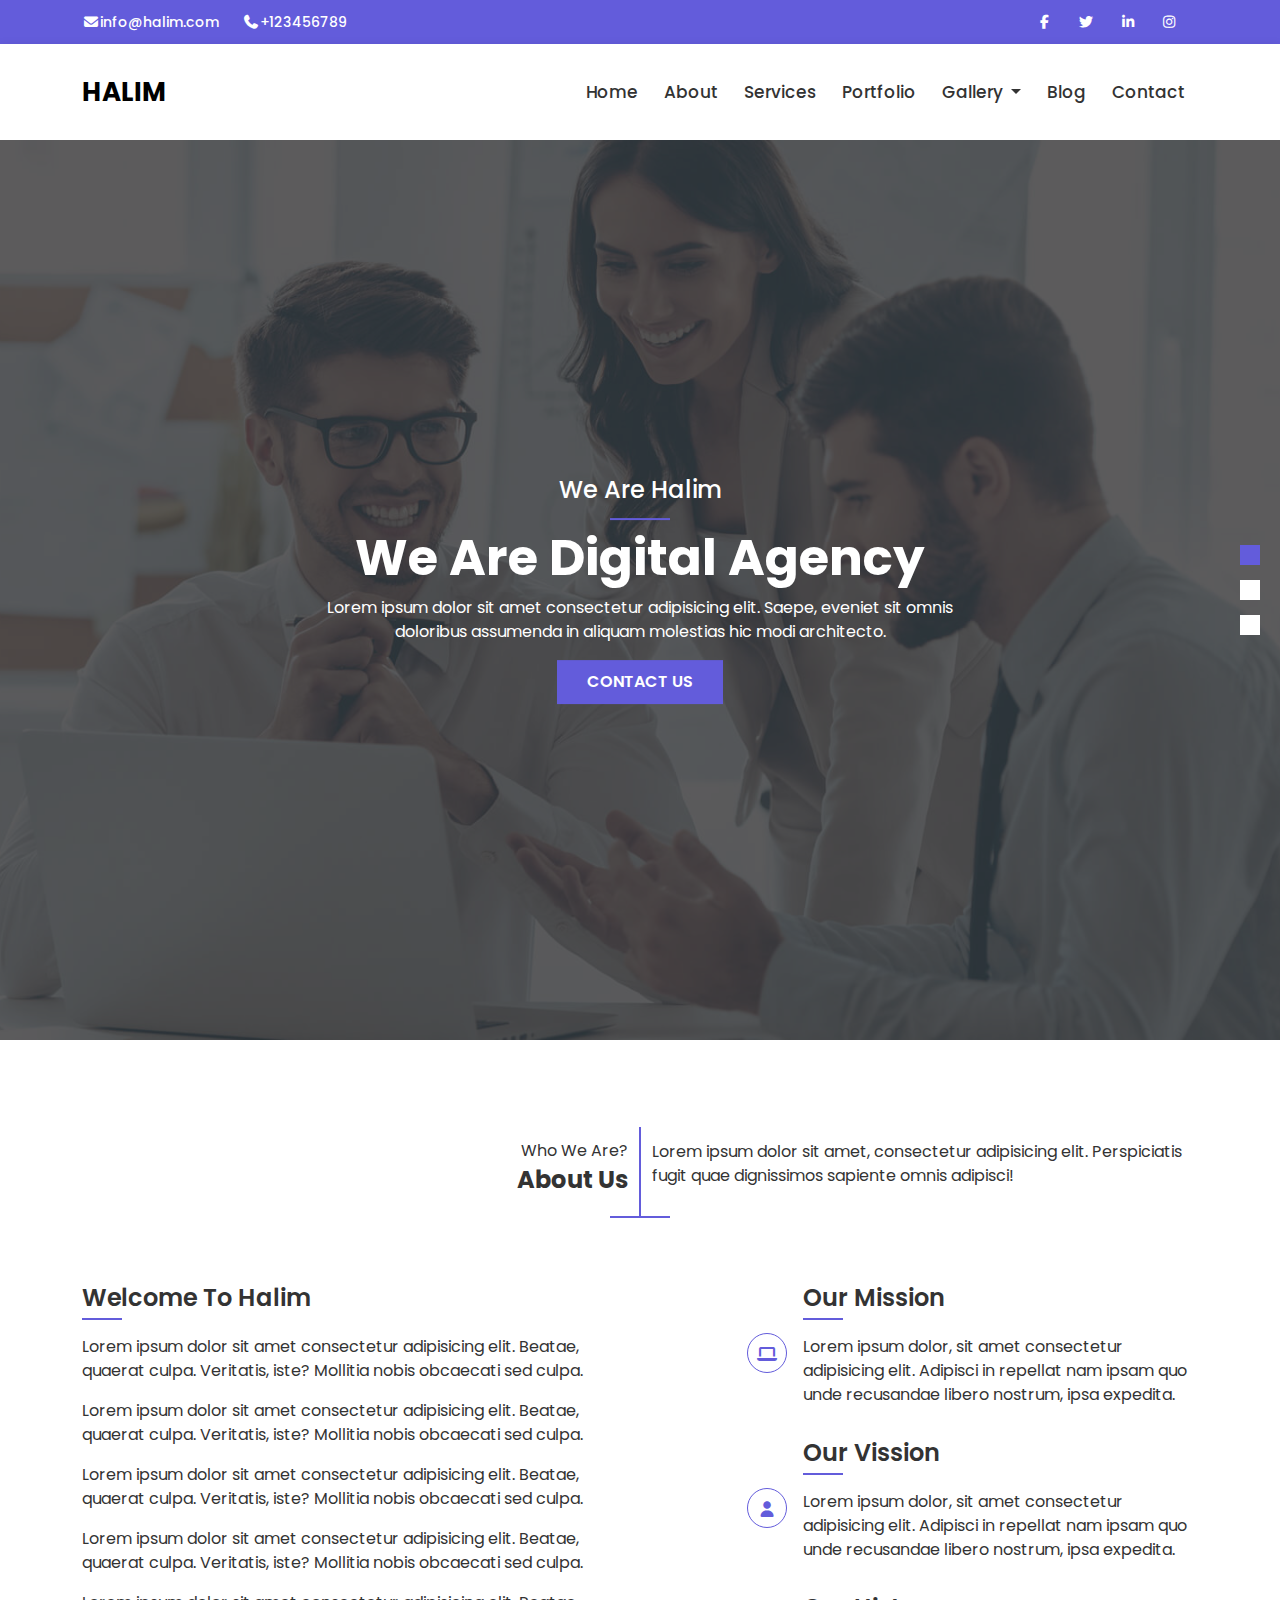
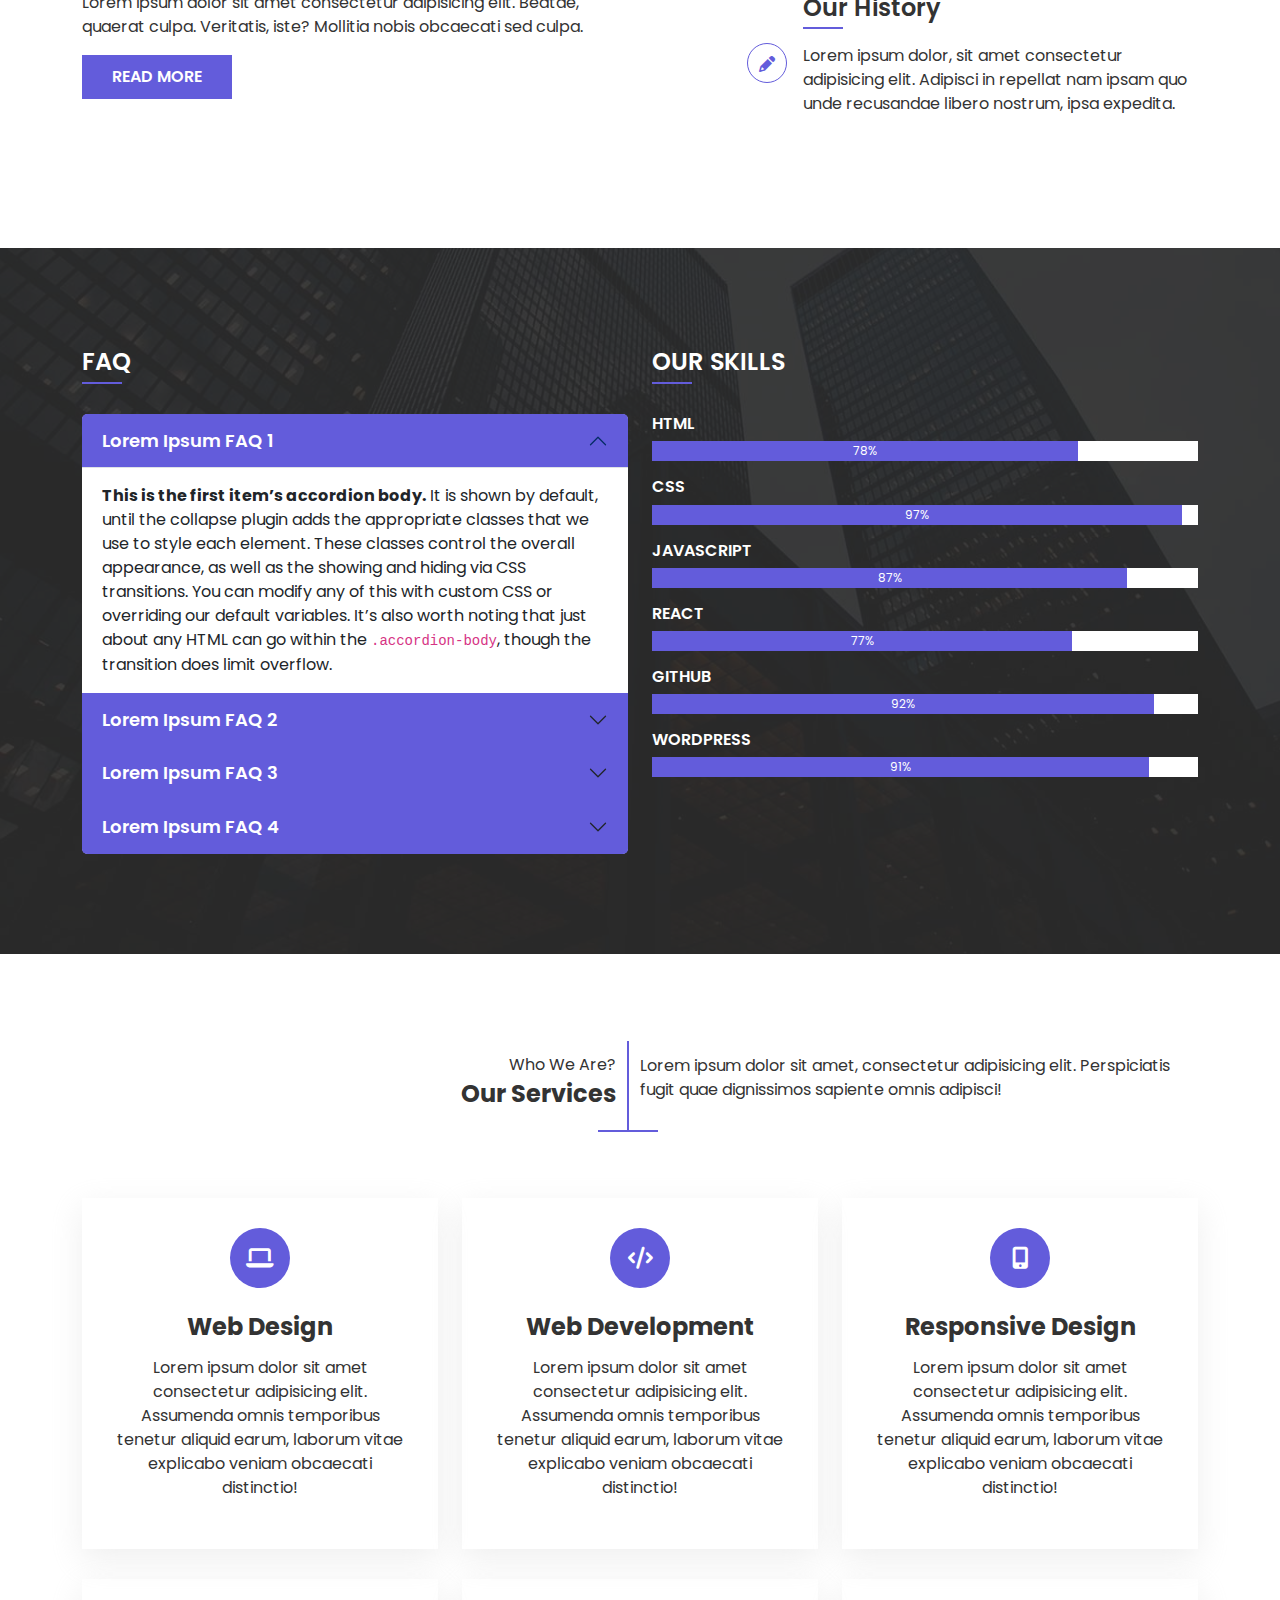
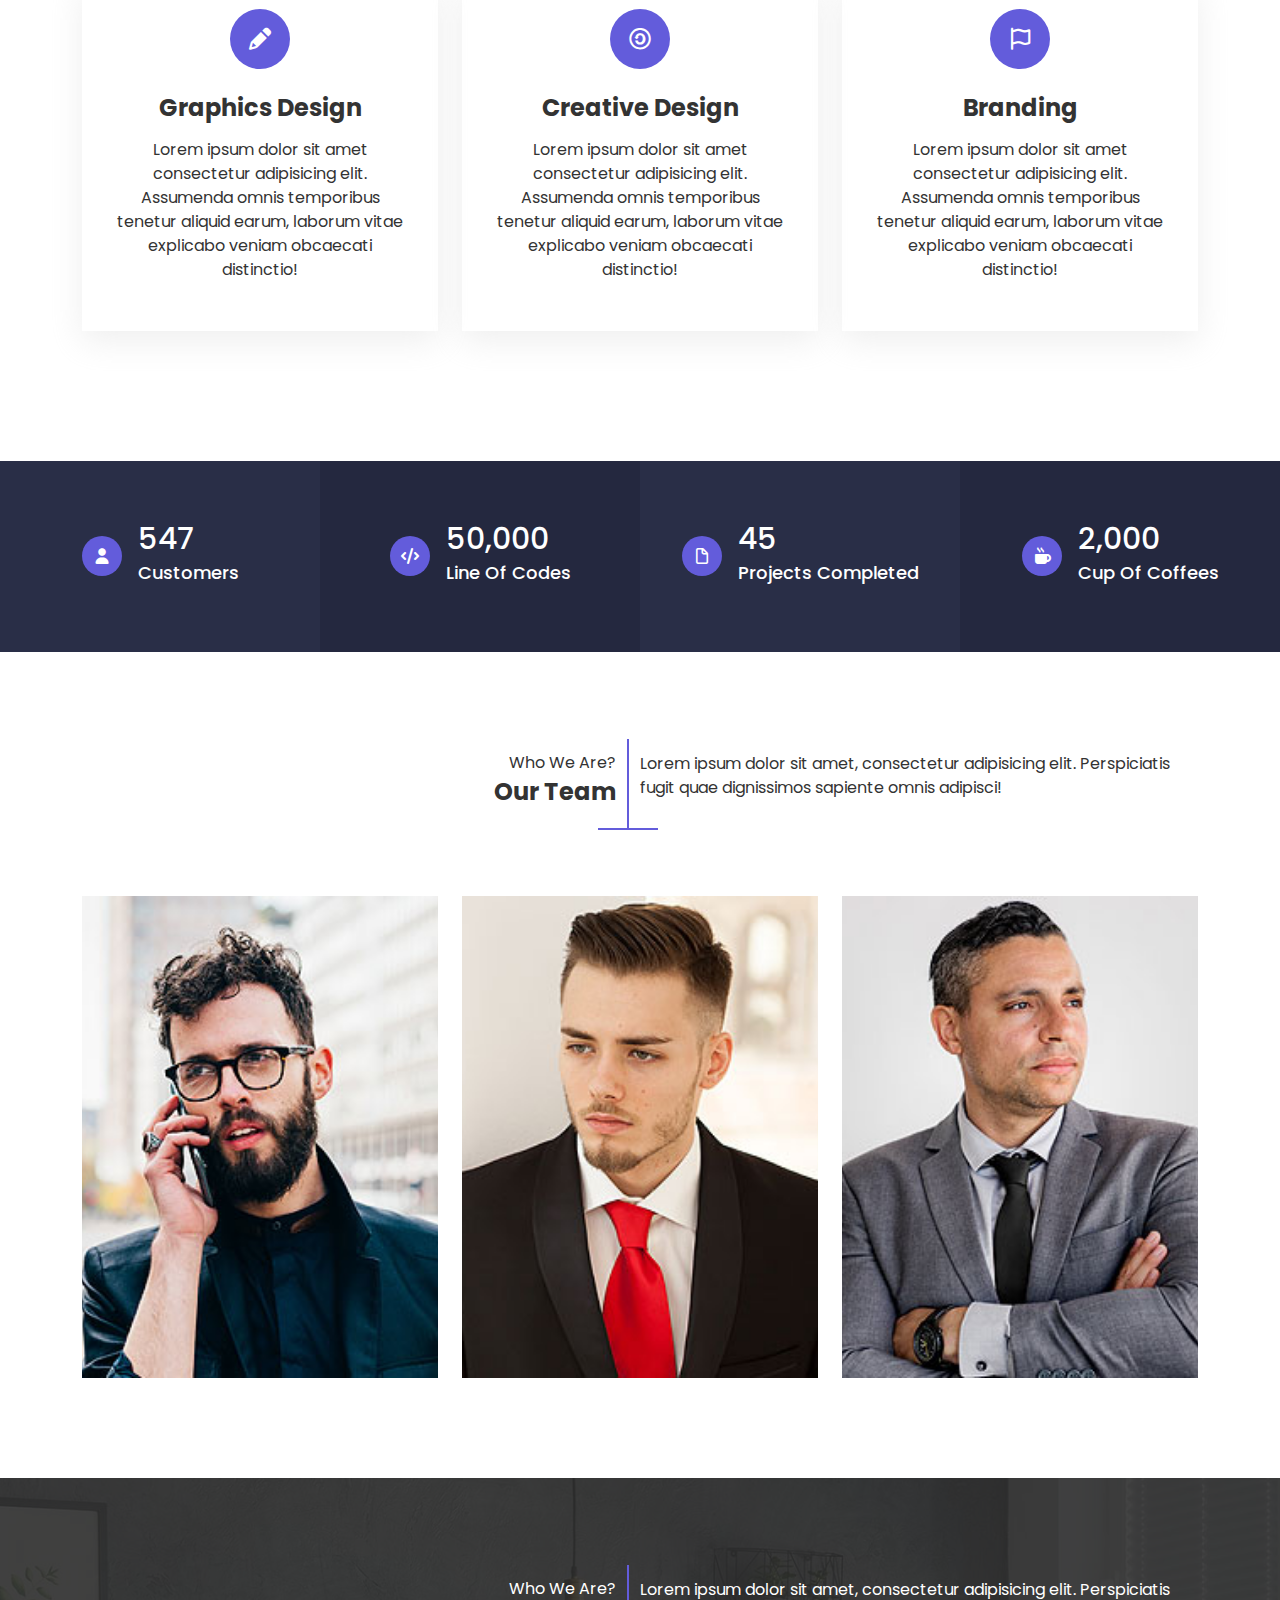
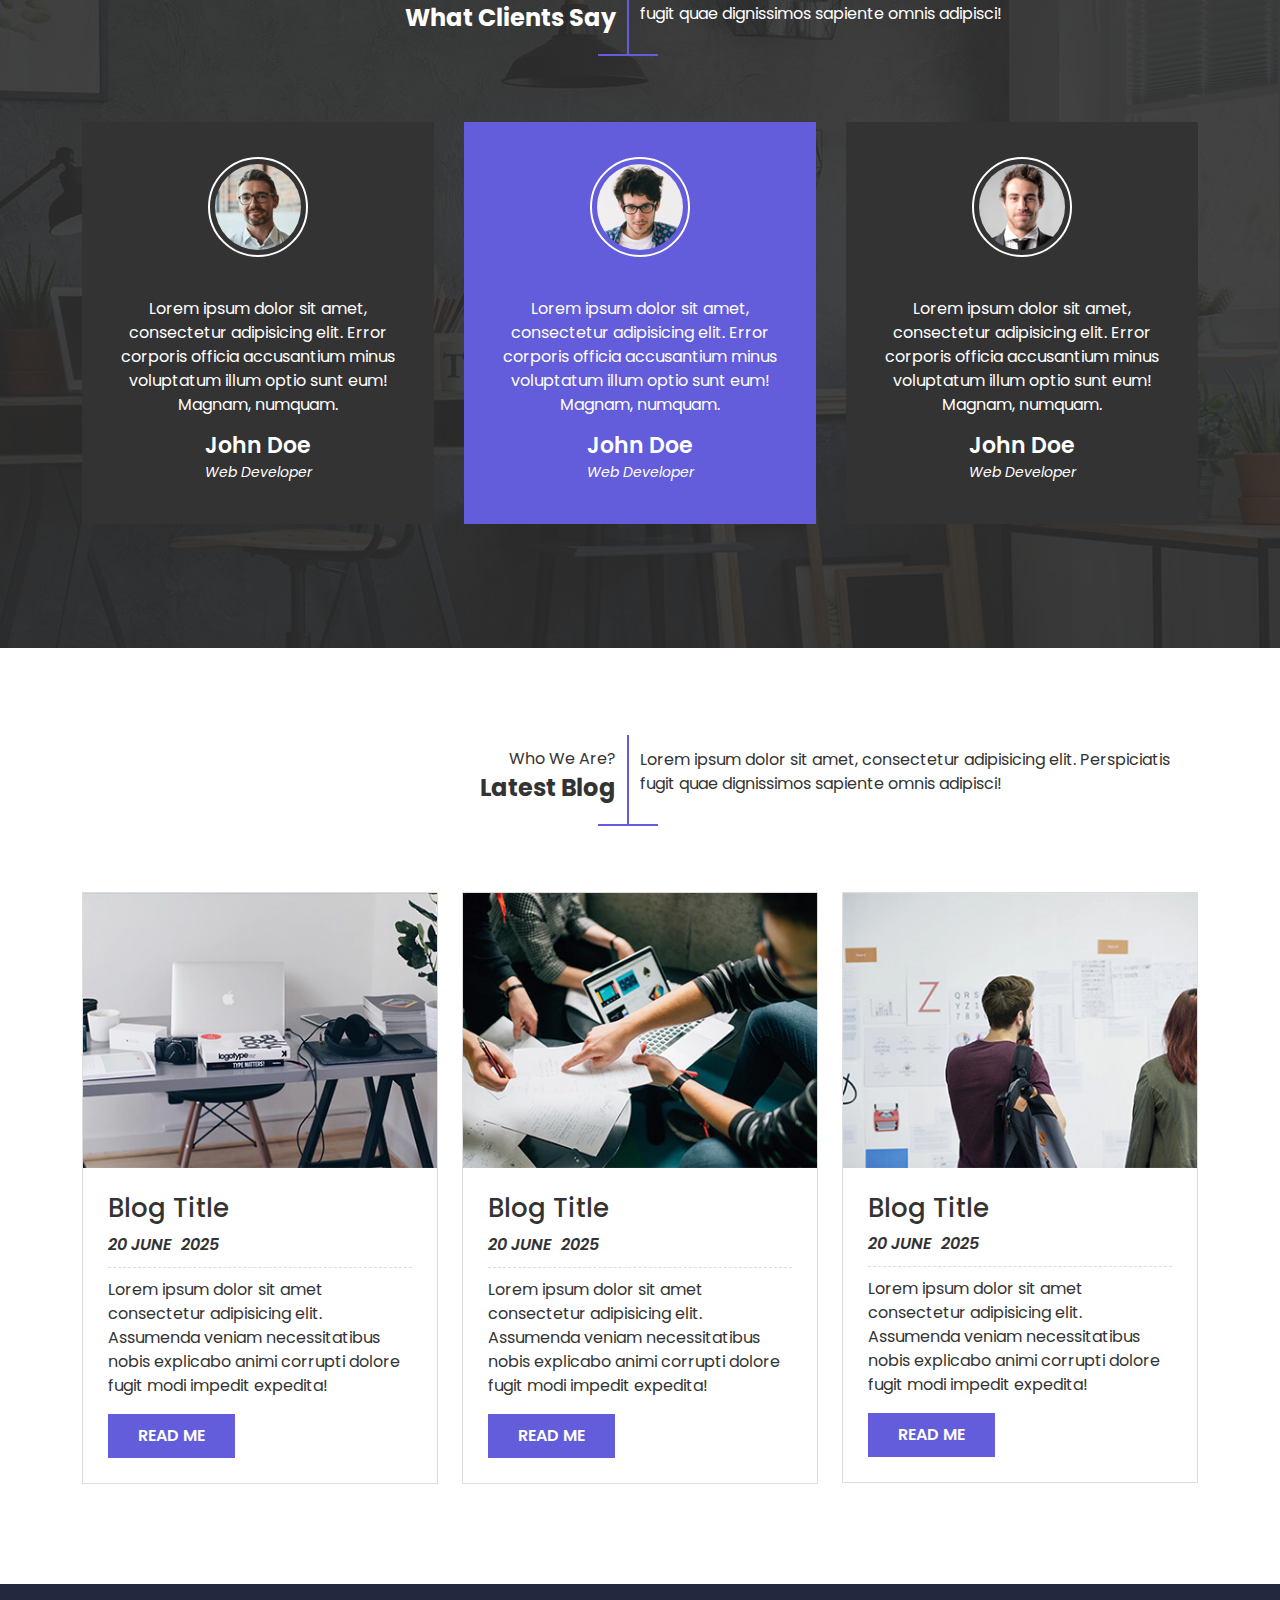
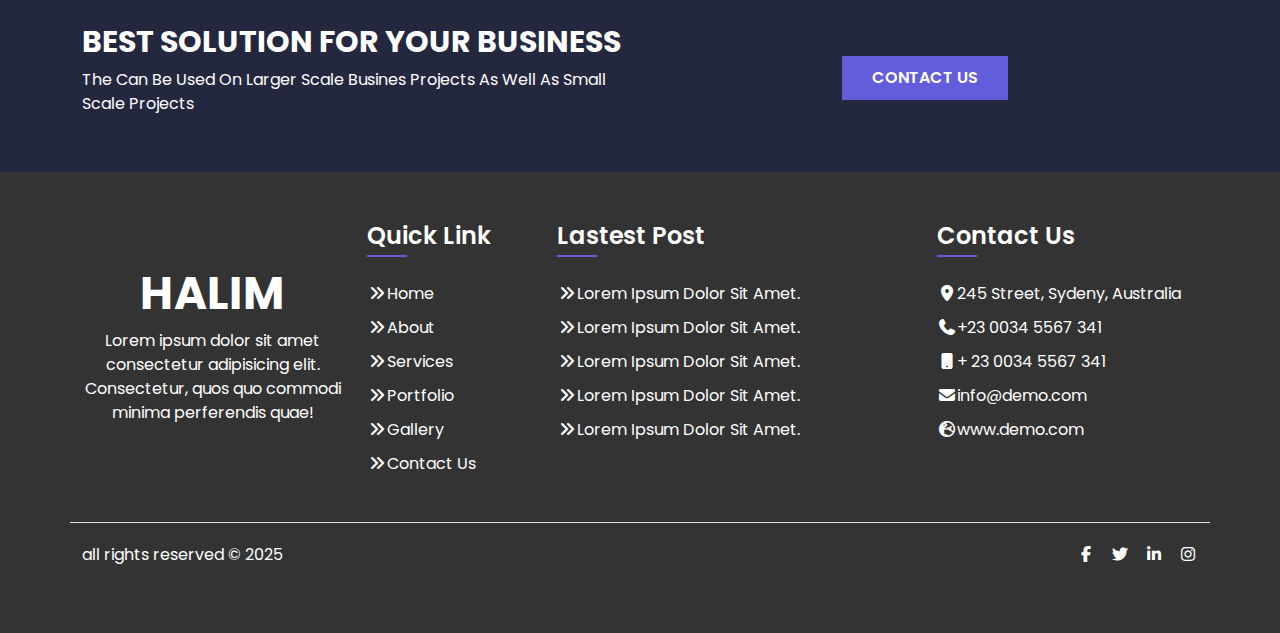
<file: index.html>
<!DOCTYPE html>
<html lang="en">
  <head>
    <meta charset="UTF-8" />
    <meta name="viewport" content="width=device-width, initial-scale=1.0" />
    <title>Halim</title>
    <!-- Font Awesome CSS -->
    <link rel="stylesheet" href="./assets/css/font-awesome.min.css" />
    <!-- Bootstrap CSS -->
    <link rel="stylesheet" href="./assets/css/bootstrap.min.css" />
    <!-- Owl  Carousel CSS -->
    <link rel="stylesheet" href="./assets/css/owl-carousel.min.css" />
    <!-- Style CSS -->
    <link rel="stylesheet" href="./assets/css/style.css" />
  </head>

  <body>
    <!-- Top Bar Starts here -->
    <section class="top-bar-area">
      <div class="container">
        <div class="row">
          <div class="col-xl-6">
            <!-- <div class="col-xxl-6"> -->
            <a
              href="mailto:info@halim.com"
              target="_blank"
              rel="noopener noreferrer"
              ><i class="fa-solid fa-envelope"></i>info@halim.com</a
            >
            <a href="tel:+123456789" target="_blank" rel="noopener noreferrer"
              ><i class="fa-solid fa-phone"></i>+123456789</a
            >
          </div>
          <!-- <div class="col-xxl-6"> -->
          <div class="col-xl-6 d-flex justify-content-end">
            <div class="top-bar-social">
              <a href="#">
                <i class="fa-brands fa-facebook-f"></i>
              </a>
              <a href="#">
                <i class="fa-brands fa-twitter"></i>
              </a>
              <a href="#">
                <i class="fa-brands fa-linkedin-in"></i>
              </a>
              <a href="#">
                <i class="fa-brands fa-instagram"></i>
              </a>
            </div>
          </div>
        </div>
      </div>
    </section>
    <!-- Top Bar Ends here -->
    <!-- Header Area Starts Here -->
    <header class="header">
      <div class="container">
        <div class="row">
          <div class="col-xl-12">
            <nav class="navbar navbar-expand-lg">
              <a class="navbar-brand logo" href="index.html">halim</a>
              <button
                class="navbar-toggler"
                type="button"
                data-bs-toggle="collapse"
                data-bs-target="#navbarNavDropdown"
                aria-controls="navbarNavDropdown"
                aria-expanded="false"
                aria-label="Toggle navigation"
              >
                <span class="navbar-toggler-icon"></span>
              </button>
              <div
                class="collapse navbar-collapse d-flex justify-content-end"
                id="navbarNavDropdown"
              >
                <ul class="navbar-nav halim-menu">
                  <li class="nav-item">
                    <a class="nav-link" href="index.html">Home</a>
                  </li>
                  <li class="nav-item">
                    <a class="nav-link" href="./about.html">About</a>
                  </li>
                  <li class="nav-item">
                    <a class="nav-link" href="./services.html">Services</a>
                  </li>
                  <li class="nav-item">
                    <a class="nav-link" href="./portfolio.html">Portfolio</a>
                  </li>
                  <li class="nav-item dropdown">
                    <a
                      class="nav-link dropdown-toggle"
                      href="#"
                      role="button"
                      data-bs-toggle="dropdown"
                      aria-expanded="false"
                    >
                      Gallery
                    </a>
                    <ul class="dropdown-menu">
                      <li><a class="dropdown-item" href="#">Gallery 1</a></li>
                      <li><a class="dropdown-item" href="#">Gallery 2</a></li>
                      <li><a class="dropdown-item" href="#">Gallery 3</a></li>
                      <li><a class="dropdown-item" href="#">Gallery 4</a></li>
                    </ul>
                  </li>
                  <li class="nav-item">
                    <a class="nav-link" href="./blog.html">Blog</a>
                  </li>
                  <li class="nav-item">
                    <a class="nav-link" href="#">Contact</a>
                  </li>
                </ul>
              </div>
            </nav>
          </div>
        </div>
      </div>
    </header>
    <!-- Header Area Ends Here -->
    <!-- Sider Area Start Here -->
    <section class="sider-area owl-carousel">
      <div
        class="single-slide"
        style="background-image: url(assets/img/slider/slide-1.jpg)"
      >
        <div class="container">
          <div class="row">
            <div class="col-xl-12 text-center">
              <div
                class="position-absolute top-50 start-50 translate-middle slide-content"
              >
                <h4>we are halim</h4>
                <h1>we are digital agency</h1>
                <p>
                  Lorem ipsum dolor sit amet consectetur adipisicing elit.
                  Saepe, eveniet sit omnis doloribus assumenda in aliquam
                  molestias hic modi architecto.
                </p>
                <a href="" class="box-btn">Contact us</a>
              </div>
            </div>
          </div>
        </div>
      </div>
      <div
        class="single-slide"
        style="background-image: url(assets/img/slider/slide-2.jpg)"
      >
        <div class="container">
          <div class="row">
            <div class="col-xl-12 text-center">
              <div
                class="position-absolute top-50 start-50 translate-middle slide-content"
              >
                <h4>we are halim</h4>
                <h1>we are digital agency</h1>
                <p>
                  Lorem ipsum dolor sit amet consectetur adipisicing elit.
                  Saepe, eveniet sit omnis doloribus assumenda in aliquam
                  molestias hic modi architecto.
                </p>
                <a href="" class="box-btn">Contact us</a>
              </div>
            </div>
          </div>
        </div>
      </div>
      <div
        class="single-slide"
        style="background-image: url(assets/img/slider/slide-3.jpg)"
      >
        <div class="container">
          <div class="row">
            <div class="col-xl-12 text-center">
              <div
                class="position-absolute top-50 start-50 translate-middle slide-content"
              >
                <h4>we are halim</h4>
                <h1>we are digital agency</h1>
                <p>
                  Lorem ipsum dolor sit amet consectetur adipisicing elit.
                  Saepe, eveniet sit omnis doloribus assumenda in aliquam
                  molestias hic modi architecto.
                </p>
                <a href="" class="box-btn">Contact us</a>
              </div>
            </div>
          </div>
        </div>
      </div>
    </section>
    <!-- Sider Area Ends Here -->
    <!-- About Area Start Here -->
    <section class="about-area pt-100 pb-100">
      <div class="container">
        <div class="row align-items-center section-title">
          <div class="col-xl-6 text-end">
            <h4><span>who we are?</span>about us</h4>
          </div>
          <div class="col-xl-6">
            <p>
              Lorem ipsum dolor sit amet, consectetur adipisicing elit.
              Perspiciatis fugit quae dignissimos sapiente omnis adipisci!
            </p>
          </div>
        </div>
        <div class="row">
          <div class="col-xl-6">
            <div class="about-content">
              <h4 class="page-title">welcome to halim</h4>
              <p>
                Lorem ipsum dolor sit amet consectetur adipisicing elit. Beatae,
                quaerat culpa. Veritatis, iste? Mollitia nobis obcaecati sed
                culpa.
              </p>
              <p>
                Lorem ipsum dolor sit amet consectetur adipisicing elit. Beatae,
                quaerat culpa. Veritatis, iste? Mollitia nobis obcaecati sed
                culpa.
              </p>
              <p>
                Lorem ipsum dolor sit amet consectetur adipisicing elit. Beatae,
                quaerat culpa. Veritatis, iste? Mollitia nobis obcaecati sed
                culpa.
              </p>
              <p>
                Lorem ipsum dolor sit amet consectetur adipisicing elit. Beatae,
                quaerat culpa. Veritatis, iste? Mollitia nobis obcaecati sed
                culpa.
              </p>
              <p>
                Lorem ipsum dolor sit amet consectetur adipisicing elit. Beatae,
                quaerat culpa. Veritatis, iste? Mollitia nobis obcaecati sed
                culpa.
              </p>
              <a href="" class="box-btn">read more</a>
            </div>
          </div>
          <div class="col-xl-5 ms-auto">
            <div class="single-about d-flex align-items-center mb-3">
              <div class="about-icon me-3">
                <i class="fa-solid fa-laptop"></i>
              </div>
              <div class="single-about-content">
                <h4 class="page-title">our mission</h4>
                <p>
                  Lorem ipsum dolor, sit amet consectetur adipisicing elit.
                  Adipisci in repellat nam ipsam quo unde recusandae libero
                  nostrum, ipsa expedita.
                </p>
              </div>
            </div>
            <div class="single-about d-flex align-items-center mb-3">
              <div class="about-icon me-3">
                <i class="fa-solid fa-user"></i>
              </div>
              <div class="single-about-content">
                <h4 class="page-title">our Vission</h4>
                <p>
                  Lorem ipsum dolor, sit amet consectetur adipisicing elit.
                  Adipisci in repellat nam ipsam quo unde recusandae libero
                  nostrum, ipsa expedita.
                </p>
              </div>
            </div>
            <div class="single-about d-flex align-items-center mb-3">
              <div class="about-icon me-3">
                <i class="fa-solid fa-pencil"></i>
              </div>
              <div class="single-about-content">
                <h4 class="page-title">our History</h4>
                <p>
                  Lorem ipsum dolor, sit amet consectetur adipisicing elit.
                  Adipisci in repellat nam ipsam quo unde recusandae libero
                  nostrum, ipsa expedita.
                </p>
              </div>
            </div>
          </div>
        </div>
      </div>
    </section>
    <!-- About Area Ends Here -->
    <!-- Features Area start Here -->
    <section
      class="features-area pt-100 pb-100"
      style="background-image: url('./assets/img/features/bg-skill.jpg')"
    >
      <div class="container">
        <div class="row">
          <div class="col-xl-6">
            <h4 class="page-title">faq</h4>
            <div class="accordion" id="accordionExample">
              <div class="accordion-item">
                <h2 class="accordion-header">
                  <button
                    class="accordion-button"
                    type="button"
                    data-bs-toggle="collapse"
                    data-bs-target="#collapseOne"
                    aria-expanded="true"
                    aria-controls="collapseOne"
                  >
                    Lorem Ipsum FAQ 1
                  </button>
                </h2>
                <div
                  id="collapseOne"
                  class="accordion-collapse collapse show"
                  data-bs-parent="#accordionExample"
                >
                  <div class="accordion-body">
                    <strong>This is the first item’s accordion body.</strong> It
                    is shown by default, until the collapse plugin adds the
                    appropriate classes that we use to style each element. These
                    classes control the overall appearance, as well as the
                    showing and hiding via CSS transitions. You can modify any
                    of this with custom CSS or overriding our default variables.
                    It’s also worth noting that just about any HTML can go
                    within the <code>.accordion-body</code>, though the
                    transition does limit overflow.
                  </div>
                </div>
              </div>
              <div class="accordion-item">
                <h2 class="accordion-header">
                  <button
                    class="accordion-button collapsed"
                    type="button"
                    data-bs-toggle="collapse"
                    data-bs-target="#collapseTwo"
                    aria-expanded="false"
                    aria-controls="collapseTwo"
                  >
                    Lorem Ipsum FAQ 2
                  </button>
                </h2>
                <div
                  id="collapseTwo"
                  class="accordion-collapse collapse"
                  data-bs-parent="#accordionExample"
                >
                  <div class="accordion-body">
                    <strong>This is the second item’s accordion body.</strong>
                    It is hidden by default, until the collapse plugin adds the
                    appropriate classes that we use to style each element. These
                    classes control the overall appearance, as well as the
                    showing and hiding via CSS transitions. You can modify any
                    of this with custom CSS or overriding our default variables.
                    It’s also worth noting that just about any HTML can go
                    within the <code>.accordion-body</code>, though the
                    transition does limit overflow.
                  </div>
                </div>
              </div>
              <div class="accordion-item">
                <h2 class="accordion-header">
                  <button
                    class="accordion-button collapsed"
                    type="button"
                    data-bs-toggle="collapse"
                    data-bs-target="#collapseThree"
                    aria-expanded="false"
                    aria-controls="collapseThree"
                  >
                    Lorem Ipsum FAQ 3
                  </button>
                </h2>
                <div
                  id="collapseThree"
                  class="accordion-collapse collapse"
                  data-bs-parent="#accordionExample"
                >
                  <div class="accordion-body">
                    <strong>This is the third item’s accordion body.</strong> It
                    is hidden by default, until the collapse plugin adds the
                    appropriate classes that we use to style each element. These
                    classes control the overall appearance, as well as the
                    showing and hiding via CSS transitions. You can modify any
                    of this with custom CSS or overriding our default variables.
                    It’s also worth noting that just about any HTML can go
                    within the <code>.accordion-body</code>, though the
                    transition does limit overflow.
                  </div>
                </div>
              </div>
              <div class="accordion-item">
                <h2 class="accordion-header">
                  <button
                    class="accordion-button collapsed"
                    type="button"
                    data-bs-toggle="collapse"
                    data-bs-target="#collapseFour"
                    aria-expanded="false"
                    aria-controls="collapseFour"
                  >
                    Lorem Ipsum FAQ 4
                  </button>
                </h2>
                <div
                  id="collapseFour"
                  class="accordion-collapse collapse"
                  data-bs-parent="#accordionExample"
                >
                  <div class="accordion-body">
                    <strong>This is the third item’s accordion body.</strong> It
                    is hidden by default, until the collapse plugin adds the
                    appropriate classes that we use to style each element. These
                    classes control the overall appearance, as well as the
                    showing and hiding via CSS transitions. You can modify any
                    of this with custom CSS or overriding our default variables.
                    It’s also worth noting that just about any HTML can go
                    within the <code>.accordion-body</code>, though the
                    transition does limit overflow.
                  </div>
                </div>
              </div>
            </div>
          </div>
          <div class="col-xl-6">
            <h4 class="page-title">our skills</h4>
            <div class="single-progress mb-3">
              <h5>html</h5>
              <div
                class="progress"
                role="progressbar"
                aria-label="Example with label"
                aria-valuenow="78"
                aria-valuemin="0"
                aria-valuemax="100"
              >
                <div class="progress-bar" style="width: 78%">78%</div>
              </div>
            </div>
            <div class="single-progress mb-3">
              <h5>css</h5>
              <div
                class="progress"
                role="progressbar"
                aria-label="Example with label"
                aria-valuenow="97"
                aria-valuemin="0"
                aria-valuemax="100"
              >
                <div class="progress-bar" style="width: 97%">97%</div>
              </div>
            </div>
            <div class="single-progress mb-3">
              <h5>javascript</h5>
              <div
                class="progress"
                role="progressbar"
                aria-label="Example with label"
                aria-valuenow="87"
                aria-valuemin="0"
                aria-valuemax="100"
              >
                <div class="progress-bar" style="width: 87%">87%</div>
              </div>
            </div>
            <div class="single-progress mb-3">
              <h5>react</h5>
              <div
                class="progress"
                role="progressbar"
                aria-label="Example with label"
                aria-valuenow="77"
                aria-valuemin="0"
                aria-valuemax="100"
              >
                <div class="progress-bar" style="width: 77%">77%</div>
              </div>
            </div>
            <div class="single-progress mb-3">
              <h5>github</h5>
              <div
                class="progress"
                role="progressbar"
                aria-label="Example with label"
                aria-valuenow="92"
                aria-valuemin="0"
                aria-valuemax="100"
              >
                <div class="progress-bar" style="width: 92%">92%</div>
              </div>
            </div>
            <div class="single-progress">
              <h5>wordpress</h5>
              <div
                class="progress"
                role="progressbar"
                aria-label="Example with label"
                aria-valuenow="91"
                aria-valuemin="0"
                aria-valuemax="100"
              >
                <div class="progress-bar" style="width: 91%">91%</div>
              </div>
            </div>
          </div>
        </div>
      </div>
    </section>
    <!-- Features Area End Here -->
    <!-- Services Area start Here -->
    <section class="services-area pt-100 pb-100">
      <div class="container">
        <div class="row">
          <div class="row align-items-center section-title">
            <div class="col-xl-6 text-end">
              <h4><span>who we are?</span>our services</h4>
            </div>
            <div class="col-xl-6">
              <p>
                Lorem ipsum dolor sit amet, consectetur adipisicing elit.
                Perspiciatis fugit quae dignissimos sapiente omnis adipisci!
              </p>
            </div>
          </div>
        </div>
        <div class="row">
          <div class="col-xl-4 text-center">
            <div class="single-service">
              <i class="fa-solid fa-laptop"></i>
              <h4>web design</h4>
              <p>
                Lorem ipsum dolor sit amet consectetur adipisicing elit.
                Assumenda omnis temporibus tenetur aliquid earum, laborum vitae
                explicabo veniam obcaecati distinctio!
              </p>
            </div>
          </div>
          <div class="col-xl-4 text-center">
            <div class="single-service">
              <i class="fa-solid fa-code"></i>
              <h4>web development</h4>
              <p>
                Lorem ipsum dolor sit amet consectetur adipisicing elit.
                Assumenda omnis temporibus tenetur aliquid earum, laborum vitae
                explicabo veniam obcaecati distinctio!
              </p>
            </div>
          </div>
          <div class="col-xl-4 text-center">
            <div class="single-service">
              <i class="fa-solid fa-mobile-screen-button"></i>
              <h4>responsive design</h4>
              <p>
                Lorem ipsum dolor sit amet consectetur adipisicing elit.
                Assumenda omnis temporibus tenetur aliquid earum, laborum vitae
                explicabo veniam obcaecati distinctio!
              </p>
            </div>
          </div>
          <div class="col-xl-4 text-center">
            <div class="single-service">
              <i class="fa-solid fa-pencil"></i>
              <h4>graphics design</h4>
              <p>
                Lorem ipsum dolor sit amet consectetur adipisicing elit.
                Assumenda omnis temporibus tenetur aliquid earum, laborum vitae
                explicabo veniam obcaecati distinctio!
              </p>
            </div>
          </div>
          <div class="col-xl-4 text-center">
            <div class="single-service">
              <i class="fa-brands fa-creative-commons-sa"></i>
              <h4>creative design</h4>
              <p>
                Lorem ipsum dolor sit amet consectetur adipisicing elit.
                Assumenda omnis temporibus tenetur aliquid earum, laborum vitae
                explicabo veniam obcaecati distinctio!
              </p>
            </div>
          </div>
          <div class="col-xl-4 text-center">
            <div class="single-service">
              <i class="fa-regular fa-flag"></i>
              <h4>branding</h4>
              <p>
                Lorem ipsum dolor sit amet consectetur adipisicing elit.
                Assumenda omnis temporibus tenetur aliquid earum, laborum vitae
                explicabo veniam obcaecati distinctio!
              </p>
            </div>
          </div>
        </div>
      </div>
    </section>
    <!-- Services Area End Here -->

    <!-- Counter Area Start Here -->
    <section class="counter-area">
      <div class="container-fluid g-0">
        <div class="row g-0">
          <div class="col-xl-3">
            <div
              class="single-counter d-flex align-items-center justify-content-center"
            >
              <i class="fa-solid fa-user"></i>
              <div class="counter-content ms-3">
                <h4><span class="counter">547</span>customers</h4>
              </div>
            </div>
          </div>
          <div class="col-xl-3">
            <div
              class="single-counter d-flex align-items-center justify-content-center"
            >
              <i class="fa-solid fa-code"></i>
              <div class="counter-content ms-3">
                <h4><span class="counter">50,000</span>line of codes</h4>
              </div>
            </div>
          </div>
          <div class="col-xl-3">
            <div
              class="single-counter d-flex align-items-center justify-content-center"
            >
              <i class="fa-regular fa-file"></i>
              <div class="counter-content ms-3">
                <h4><span class="counter">45</span>projects completed</h4>
              </div>
            </div>
          </div>
          <div class="col-xl-3">
            <div
              class="single-counter d-flex align-items-center justify-content-center"
            >
              <i class="fa-solid fa-mug-hot"></i>
              <div class="counter-content ms-3">
                <h4><span class="counter">2,000</span>cup of coffees</h4>
              </div>
            </div>
          </div>
        </div>
      </div>
    </section>
    <!-- Counter Area End Here -->
    <!-- Team Area Start Here -->
    <section class="team-area pt-100 pb-100">
      <div class="container">
        <div class="row">
          <div class="row align-items-center section-title">
            <div class="col-xl-6 text-end">
              <h4><span>who we are?</span>our team</h4>
            </div>
            <div class="col-xl-6">
              <p>
                Lorem ipsum dolor sit amet, consectetur adipisicing elit.
                Perspiciatis fugit quae dignissimos sapiente omnis adipisci!
              </p>
            </div>
          </div>
        </div>
        <div class="row">
          <div class="col-xl-4">
            <div class="single-team">
              <img
                class="w-100"
                src="./assets/img/team/team-1.jpg"
                style="height: 482px; object-fit: cover"
                alt=""
              />
              <div class="team-overlay">
                <div class="team-content">
                  <h4>john doe<span>web developer</span></h4>
                  <div class="team-social">
                    <a href="#" target="_blank" rel="noopener noreferrer">
                      <i class="fa-brands fa-facebook-f"></i>
                    </a>
                    <a href="#" target="_blank" rel="noopener noreferrer">
                      <i class="fa-brands fa-twitter"></i>
                    </a>
                    <a href="#" target="_blank" rel="noopener noreferrer">
                      <i class="fa-brands fa-linkedin-in"></i>
                    </a>
                    <a href="#" target="_blank" rel="noopener noreferrer">
                      <i class="fa-brands fa-instagram"></i>
                    </a>
                  </div>
                </div>
              </div>
            </div>
          </div>
          <div class="col-xl-4">
            <div class="single-team">
              <img
                class="w-100"
                src="./assets/img/team/team-2.jpg"
                style="height: 482px; object-fit: cover"
                alt=""
              />
              <div class="team-overlay">
                <div class="team-content">
                  <h4>john doe<span>web developer</span></h4>
                  <div class="team-social">
                    <a href="#" target="_blank" rel="noopener noreferrer">
                      <i class="fa-brands fa-facebook-f"></i>
                    </a>
                    <a href="#" target="_blank" rel="noopener noreferrer">
                      <i class="fa-brands fa-twitter"></i>
                    </a>
                    <a href="#" target="_blank" rel="noopener noreferrer">
                      <i class="fa-brands fa-linkedin-in"></i>
                    </a>
                    <a href="#" target="_blank" rel="noopener noreferrer">
                      <i class="fa-brands fa-instagram"></i>
                    </a>
                  </div>
                </div>
              </div>
            </div>
          </div>
          <div class="col-xl-4">
            <div class="single-team">
              <img
                class="w-100"
                src="./assets/img/team/team-3.jpg"
                style="height: 482px; object-fit: cover"
                alt=""
              />
              <div class="team-overlay">
                <div class="team-content">
                  <h4>john doe<span>web developer</span></h4>
                  <div class="team-social">
                    <a href="#" target="_blank" rel="noopener noreferrer">
                      <i class="fa-brands fa-facebook-f"></i>
                    </a>
                    <a href="#" target="_blank" rel="noopener noreferrer">
                      <i class="fa-brands fa-twitter"></i>
                    </a>
                    <a href="#" target="_blank" rel="noopener noreferrer">
                      <i class="fa-brands fa-linkedin-in"></i>
                    </a>
                    <a href="#" target="_blank" rel="noopener noreferrer">
                      <i class="fa-brands fa-instagram"></i>
                    </a>
                  </div>
                </div>
              </div>
            </div>
          </div>
        </div>
      </div>
    </section>
    <!-- Team Area End Here -->

    <!-- Testimonials Area Start Here -->
    <section
      class="testimonials-area pt-100 pb-100"
      style="background-image: url('./assets/img/testimonials/testi_back.jpg')"
    >
      <div class="container">
        <div class="row">
          <div class="row align-items-center section-title">
            <div class="col-xl-6 text-end">
              <h4><span>who we are?</span>what clients say</h4>
            </div>
            <div class="col-xl-6">
              <p>
                Lorem ipsum dolor sit amet, consectetur adipisicing elit.
                Perspiciatis fugit quae dignissimos sapiente omnis adipisci!
              </p>
            </div>
          </div>
        </div>
        <div class="row">
          <div class="col-xl-12">
            <div class="testimonials owl-carousel">
              <div class="single-testimonial">
                <img src="./assets/img/testimonials/01.png" alt="" />
                <p>
                  Lorem ipsum dolor sit amet, consectetur adipisicing elit.
                  Error corporis officia accusantium minus voluptatum illum
                  optio sunt eum! Magnam, numquam.
                </p>
                <h4>John Doe<span>web developer</span></h4>
              </div>
              <div class="single-testimonial">
                <img src="./assets/img/testimonials/02.png" alt="" />
                <p>
                  Lorem ipsum dolor sit amet, consectetur adipisicing elit.
                  Error corporis officia accusantium minus voluptatum illum
                  optio sunt eum! Magnam, numquam.
                </p>
                <h4>John Doe<span>web developer</span></h4>
              </div>
              <div class="single-testimonial">
                <img src="./assets/img/testimonials/03.png" alt="" />
                <p>
                  Lorem ipsum dolor sit amet, consectetur adipisicing elit.
                  Error corporis officia accusantium minus voluptatum illum
                  optio sunt eum! Magnam, numquam.
                </p>
                <h4>John Doe<span>web developer</span></h4>
              </div>
              <div class="single-testimonial">
                <img src="./assets/img/testimonials/04.png" alt="" />
                <p>
                  Lorem ipsum dolor sit amet, consectetur adipisicing elit.
                  Error corporis officia accusantium minus voluptatum illum
                  optio sunt eum! Magnam, numquam.
                </p>
                <h4>John Doe<span>web developer</span></h4>
              </div>
            </div>
          </div>
        </div>
      </div>
    </section>
    <!-- Testimonials Area End Here -->
    <!-- Blog Area Start Here -->
    <section class="blog-area pt-100 pb-100">
      <div class="container">
        <div class="row">
          <div class="row align-items-center section-title">
            <div class="col-xl-6 text-end">
              <h4><span>who we are?</span>latest blog</h4>
            </div>
            <div class="col-xl-6">
              <p>
                Lorem ipsum dolor sit amet, consectetur adipisicing elit.
                Perspiciatis fugit quae dignissimos sapiente omnis adipisci!
              </p>
            </div>
          </div>
        </div>
        <div class="row">
          <div class="col-xl-4">
            <div class="single-blog">
              <img src="./assets/img/blog/blog1.jpg" alt="" class="w-100" />
              <div class="blog-content">
                <h4>
                  <a href="./single-blog.html">blog title</a>
                </h4>
                <div class="meta">
                  <a href="">20 june</a>
                  <a href="">2025</a>
                </div>
                <p>
                  Lorem ipsum dolor sit amet consectetur adipisicing elit.
                  Assumenda veniam necessitatibus nobis explicabo animi corrupti
                  dolore fugit modi impedit expedita!
                </p>
                <a href="./single-blog.html" class="box-btn">read me</a>
              </div>
            </div>
          </div>
          <div class="col-xl-4">
            <div class="single-blog">
              <img src="./assets/img/blog/blog2.jpg" alt="" class="w-100" />
              <div class="blog-content">
                <h4>
                  <a href="./single-blog.html">blog title</a>
                </h4>
                <div class="meta">
                  <a href="">20 june</a>
                  <a href="">2025</a>
                </div>
                <p>
                  Lorem ipsum dolor sit amet consectetur adipisicing elit.
                  Assumenda veniam necessitatibus nobis explicabo animi corrupti
                  dolore fugit modi impedit expedita!
                </p>
                <a href="./single-blog.html" class="box-btn">read me</a>
              </div>
            </div>
          </div>
          <div class="col-xl-4">
            <div class="single-blog">
              <img src="./assets/img/blog/blog3.jpg" alt="" class="w-100" />
              <div class="blog-content">
                <h4>
                  <a href="./single-blog.html">blog title</a>
                </h4>
                <div class="meta">
                  <a href="">20 june</a>
                  <a href="">2025</a>
                </div>
                <p>
                  Lorem ipsum dolor sit amet consectetur adipisicing elit.
                  Assumenda veniam necessitatibus nobis explicabo animi corrupti
                  dolore fugit modi impedit expedita!
                </p>
                <a href="./single-blog.html" class="box-btn">read me</a>
              </div>
            </div>
          </div>
        </div>
      </div>
    </section>
    <!-- Blog Area End Here -->
    <!-- CTA Area Start Here -->
    <section class="cta-area">
      <div class="container">
        <div class="row align-items-center">
          <div class="col-xl-6">
            <h4>best solution for your business</h4>
            <p>
              the can be used on larger scale busines projects as well as small
              scale projects
            </p>
          </div>
          <div class="col-xl-6 text-center">
            <a href="" class="box-btn">contact us</a>
          </div>
        </div>
      </div>
    </section>
    <!-- CTA Area End Here -->
    <!-- footer Area Start Here -->
    <footer class="footer-area">
      <div class="container">
        <div class="row">
          <div class="col-xl-3 text-center">
            <div class="footer-logo">
              <h4>halim</h4>
              <p>
                Lorem ipsum dolor sit amet consectetur adipisicing elit.
                Consectetur, quos quo commodi minima perferendis quae!
              </p>
            </div>
          </div>
          <div class="col-xl-2">
            <div class="single-footer">
              <h4 class="page-title">quick link</h4>
              <ul>
                <li>
                  <a href=""><i class="fa-solid fa-angles-right"></i>home</a>
                </li>
                <li>
                  <a href=""><i class="fa-solid fa-angles-right"></i>about</a>
                </li>
                <li>
                  <a href=""
                    ><i class="fa-solid fa-angles-right"></i>services</a
                  >
                </li>
                <li>
                  <a href=""
                    ><i class="fa-solid fa-angles-right"></i>portfolio</a
                  >
                </li>
                <li>
                  <a href=""><i class="fa-solid fa-angles-right"></i>gallery</a>
                </li>
                <li>
                  <a href=""
                    ><i class="fa-solid fa-angles-right"></i>contact us</a
                  >
                </li>
              </ul>
            </div>
          </div>
          <div class="col-xl-4">
            <div class="single-footer">
              <h4 class="page-title">lastest post</h4>
              <ul>
                <li>
                  <a href=""
                    ><i class="fa-solid fa-angles-right"></i>Lorem ipsum dolor
                    sit amet.</a
                  >
                </li>
                <li>
                  <a href=""
                    ><i class="fa-solid fa-angles-right"></i>Lorem ipsum dolor
                    sit amet.</a
                  >
                </li>
                <li>
                  <a href=""
                    ><i class="fa-solid fa-angles-right"></i>Lorem ipsum dolor
                    sit amet.</a
                  >
                </li>
                <li>
                  <a href=""
                    ><i class="fa-solid fa-angles-right"></i>Lorem ipsum dolor
                    sit amet.</a
                  >
                </li>
                <li>
                  <a href=""
                    ><i class="fa-solid fa-angles-right"></i>Lorem ipsum dolor
                    sit amet.</a
                  >
                </li>
              </ul>
            </div>
          </div>
          <div class="col-xl-3">
            <div class="single-footer">
              <h4 class="page-title">contact us</h4>
              <ul>
                <li>
                  <i class="fa-solid fa-location-dot"></i>245 Street, Sydeny,
                  Australia
                </li>
                <li><i class="fa-solid fa-phone"></i>+23 0034 5567 341</li>
                <li>
                  <i class="fa-solid fa-mobile-button"></i>+ 23 0034 5567 341
                </li>
                <li><i class="fa-solid fa-envelope"></i>info@demo.com</li>
                <li><i class="fa-solid fa-earth-europe"></i>www.demo.com</li>
              </ul>
            </div>
          </div>
        </div>
        <div class="row copy">
          <div class="col-xl-6">
            <p>all rights reserved &copy; 2025</p>
          </div>
          <div class="col-xl-6 text-end">
            <a href="#">
              <i class="fa-brands fa-facebook-f"></i>
            </a>
            <a href="#">
              <i class="fa-brands fa-twitter"></i>
            </a>
            <a href="#">
              <i class="fa-brands fa-linkedin-in"></i>
            </a>
            <a href="#">
              <i class="fa-brands fa-instagram"></i>
            </a>
          </div>
        </div>
      </div>
    </footer> 
    <!-- footer Area End Here -->
    <!-- jQuery Library -->
    <script src="./assets/js/jquery.min.js"></script>
    <!-- Popper JS -->
    <script src="./assets/js/popper.min.js"></script>
    <!-- Bootstrap JS -->
    <script src="./assets/js/bootstrap.min.js"></script>
    <!-- Owl  Carousel JS -->
    <script src="./assets/js/owl-carousel.min.js"></script>
    <!-- Waypoint -->
    <script src="./assets/js/waypoint.min.js"></script>
    <!-- Counterup JS -->
    <script src="./assets/js/counterup.min.js"></script>
    <!-- main JS -->
    <script src="./assets/js/main.js"></script>
  </body>
</html>
</file>
<file: assets/css/style.css>
@import url("https://fonts.googleapis.com/css2?family=Poppins:ital,wght@0,100;0,200;0,300;0,400;0,500;0,600;0,700;0,800;0,900;1,100;1,200;1,300;1,400;1,500;1,600;1,700;1,800;1,900&display=swap");

body {
  font-family: "Poppins", sans-serif;
  font-size: 16px;
  line-height: 24px;
  color: #333;
}
.pt-100 {
  padding-top: 100px;
}
.pb-100 {
  padding-bottom: 100px;
}
.top-bar-area {
  background-color: #635cdb;
  padding: 10px 0;
}
.top-bar-area a {
  color: #fff;
  text-decoration: none;
  margin-right: 20px;
  font-weight: 500;
  font-size: 14px;
}
/* Header styling */
.header {
  background-color: #fff;
  padding: 20px 0;
  box-shadow: 0 2px 10px rgba(0, 0, 0, 0.1);
}
.header .navbar-brand.logo {
  text-transform: uppercase;
  font-size: 26px;
  font-weight: 700;
}

.navbar-nav.halim-menu li a {
  color: #333;
  font-size: 17px;
  font-weight: 500;
  margin: 0 5px;
  transition: 3s;
}
.navbar-nav.halim-menu li a:hover {
  color: #635cdb;
}
.navbar-nav.halim-menu li ul {
  box-shadow: 0 3px 5px -1px rgba(0, 0, 0, 0.2);
  border: 1px solid #f4f4f4;
  background-color: #fff;
  padding: 6px;
}
.navbar-nav.halim-menu li ul li a {
  font-size: 16px;
  font-weight: 400;
}
/* Sider Area  styling */
.single-slide {
  height: 100vh;
  background-size: cover;
  background-position: center;
  position: relative;
  z-index: 2;
  color: #fff;
}
.single-slide::before {
  content: "";
  position: absolute;
  top: 0;
  left: 0;
  width: 100%;
  height: 100%;
  background-color: #333;
  opacity: 0.8;
  z-index: 1;
}
.slide-content {
  position: relative;
  z-index: 2;
  color: #fff;
}
.slide-content h4::before {
  position: absolute;
  content: "";
  width: 60px;
  height: 2px;
  background-color: #635cdb;
  left: 50%;
  bottom: 0;
  transform: translate(-50%);
}
.slide-content h4 {
  text-transform: capitalize;
  position: relative;
  font-size: 1.5rem;
  padding-bottom: 15px;
}
.slide-content h1 {
  text-transform: capitalize;
  font-weight: 700;
  font-size: 50px;
}
/* all buttons styling (start) */
.box-btn {
  display: inline-block;
  text-decoration: none;
  color: #fff;
  text-transform: uppercase;
  background-color: #635cdb;
  font-weight: 600;
  padding: 10px 30px;
  transition: background-color 0.3s ease, transform 0.3s ease;
}
.box-btn:hover {
  background-color: #494679;
  transform: scale(1.05);
}
/* all buttons styling (ends) */
.sider-area .owl-dots {
  position: absolute;
  right: 20px;
  top: 50%;
  transform: translateY(-50%);
}
.sider-area .owl-dots button {
  width: 20px;
  height: 20px;
  background-color: #fff;
  display: block;
  margin: 15px 0;
}
.sider-area .owl-dots button.active {
  background-color: #635cdb;
}
/* About styling */
/* about, services, Team, Testimonials, and Blog section title stying begin */
.section-title {
  position: relative;
  margin-bottom: 80px;
}
.section-title::before {
  position: absolute;
  content: "";
  /* width: 80px;
  height: 2px; */
  width: 2px;
  height: 90px;
  background-color: #635cdb;
  left: 50%;
  transform: translateX(-50%);
  /* transform: translateX(-50%) rotate(90deg); */
}

.section-title::after {
  position: absolute;
  content: "";
  width: 60px;
  height: 2px;
  background-color: #635cdb;
  left: 50%;
  bottom: -14px;
  transform: translateX(-50%);
}
.section-title h4 {
  text-transform: capitalize;
  font-weight: 700;
  font-weight: 30px;
}
.section-title h4 span {
  display: block;
  font-size: 16px;
  font-weight: 400;
  margin-bottom: 6px;
}
/* about, services, Team, Testimonials, and Blog section title stying end */
.page-title {
  position: relative;
  text-transform: capitalize;
  font-weight: 600;
  font-size: 24px;
  padding-bottom: 7px;
  margin-bottom: 15px;
}
/* underline on all class name with page-title styling (start) */
.page-title::before {
  content: "";
  position: absolute;
  width: 40px;
  height: 2px;
  background-color: #635cdb;
  bottom: 0;
}
/* underline on all class name with page-title styling (end) */
.about-icon i {
  border: 1px solid #635cdb;
  width: 40px;
  height: 40px;
  text-align: center;
  line-height: 40px;
  border-radius: 50%;
  color: #635cdb;
  transition: 0.3s;
}
.single-about:hover .about-icon i {
  background-color: #635cdb;
  color: #fff;
}
/* Features Area  styling */
.features-area {
  background-size: cover;
  background-position: center;
  position: relative;
}
.features-area::before {
  content: "";
  position: absolute;
  background-color: #333;
  opacity: 0.8;
  z-index: 1;
  inset: 0; /* left: 0; top: 0; */
}
.features-area > .container {
  position: relative;
  z-index: 2;
}
.features-area .page-title {
  text-transform: uppercase;
  color: #fff;
  margin-bottom: 30px;
}
.features-area .accordion-button {
  background-color: #635cdb;
  border: 0;
  color: #fff;
  font-size: 18px;
  font-weight: 600;
}
.features-area .accordion-item {
  border: 0;
}
.features-area .single-progress h5 {
  color: #fff;
  text-transform: uppercase;
  font-size: 16px;
  font-weight: 600;
}
.features-area .progress {
  height: 20px;
  border-radius: 0;
  background-color: #fff;
}
.features-area .progress-bar {
  background-color: #635cdb;
  height: 20px;
}
/* Services styling */
.single-service {
  box-shadow: 0px 10px 30px 0px rgba(205, 205, 205, 0.33);
  padding: 30px;
  margin-bottom: 30px;
  transition: 0.3s;
  border-bottom: 3px solid #fff;
}
.single-service:hover {
  border-bottom: 3px solid #635cdb;
}
.single-service:hover i {
  border-radius: 5%;
}
.single-service i {
  background-color: #635cdb;
  width: 60px;
  height: 60px;
  line-height: 60px;
  color: #fff;
  font-size: 22px;
  border-radius: 50%;
  transition: 0.3s;
}
.single-service h4 {
  text-transform: capitalize;
  font-weight: 700;
  margin: 25px 0 15px;
}
/* counter styling */
.single-counter {
  background-color: #292e47;
  color: #fff;
  padding: 60px 40px;
}
.counter-area .col-xl-3:nth-child(even) .single-counter {
  background-color: #24283f;
}
.single-counter i {
  background-color: #635cdb;
  width: 40px;
  height: 40px;
  line-height: 40px;
  text-align: center;
  border-radius: 50%;
}
.single-counter h4 {
  text-transform: capitalize;
  font-size: 18px;
}
.single-counter h4 span {
  display: block;
  font-size: 30px;
  font-size: bold;
  margin-bottom: 5px;
}
/* Team Area styling */
.single-team {
  position: relative;
  overflow: hidden;
}
.single-team:hover .team-overlay {
  opacity: 1;
  visibility: visible;
  transform: scale(1) rotate(360deg);
}
.team-overlay {
  position: absolute;
  top: 0;
  left: 0;
  width: 100%;
  height: 100%;
  z-index: 2;
  opacity: 0;
  visibility: hidden;
  transition: 0.3s;
  transform: scale(0) rotate(0);
}
.team-overlay::before {
  content: "";
  position: absolute;
  width: 100%;
  height: 100%;
  background-color: #333;
  opacity: 0.8;
  z-index: -1;
}
.team-content {
  position: absolute;
  width: 100%;
  height: 100%;
  display: flex;
  flex-direction: column;
  align-items: center;
  justify-content: center;
  text-align: center;
}
.team-content h4 {
  color: #fff;
  text-transform: capitalize;
  font-weight: 600;
  /* margin-bottom: 5px; */
}
.team-content h4 span {
  display: block;
  font-size: 16px;
  font-weight: 400;
  margin-top: 5px;
}
.team-content .team-social {
  margin-top: 15px;
}
.team-content .team-social a {
  color: #fff;
  text-decoration: none;
  margin: 0 5px;
  transition: 0.3s;
}
.team-content .team-social a:hover {
  color: #635cdb;
}
/* testimonial styling */
.testimonials-area {
  background-size: cover;
  background-position: center;
  z-index: 2;
  color: #fff;
  position: relative;
}

.testimonials-area:before {
  content: "";
  position: absolute;
  width: 100%;
  height: 100%;
  background-color: #333;
  opacity: 0.8;
  top: 0;
  left: 0;
  z-index: -1;
}
.single-testimonial {
  text-align: center;
  background-color: #333;
  padding: 35px;
}

.single-testimonial img {
  max-width: 100px;
  margin: 0 auto;
  border-radius: 50%;
  border: 2px solid #fff;
  padding: 5px;
  margin-bottom: 40px;
}

.single-testimonial h4 {
  text-transform: capitalize;
  font-size: 22px;
  font-weight: 600;
}

.single-testimonial h4 span {
  display: block;
  font-size: 14px;
  font-weight: 400;
  margin-top: 5px;
  font-style: italic;
}
.testimonials .owl-item.center .single-testimonial {
  background-color: #635cdb;
}
/* blog section and page styling */
.single-blog {
  border: 1px solid #ddd;
}
.blog-content {
  padding: 25px;
}
.blog-content h4 a {
  text-decoration: none;
  color: #333;
  text-transform: capitalize;
  transition: 0.3s;
  font-size: 26px;
}
.blog-content h4 a:hover {
  color: #635cdb;
}
.meta a {
  text-decoration: none;
  margin-right: 5px;
  text-transform: uppercase;
  font-weight: 600;
  font-size: 16px;
  color: #333;
  font-style: italic;
  transition: 0.3s;
}
.meta a:hover {
  color: #635cdb;
}
.blog-content p {
  border-top: 1px dashed #ddd;
  margin-top: 10px;
  padding-top: 10px;
}
/* CTA styling */
.cta-area {
  /* position: relative; */
  padding: 40px 0;
  color: #fff;
  background-color: #24283f;
}
/* .cta-area:before{
  position: absolute;
  content: '';
  width: 50%;
  height: 100%;
  background-color: #24283f;
  z-index: -1;
    left: 0;
  top: 0;
}
.cta-area:after{
  position: absolute;
  content: '';
  width: 50%;
  height: 100%;
  background-color: #24283f;
  z-index: -1;
  right: 0;
  top: 0;
}
.cta-area h4{
  position: relative;
  padding: 40px 0;
  color: #fff;
} */
.cta-area h4 {
  text-transform: uppercase;
  font-size: 30px;
  font-weight: 700;
}
.cta-area p {
  text-transform: capitalize;
  font-size: 16px;
}
/* footer styling */
.footer-area {
  padding: 50px 0;
  background-color: #333;
  color: #fff;
}
.footer-logo {
  margin-top: 45px;
}
.footer-logo h4 {
  text-transform: uppercase;
  font-weight: 700;
  font-size: 45px;
}
.single-footer ul {
  list-style: none;
  padding: 0;
  margin-top: 25px;
}

.single-footer ul li {
  padding-bottom: 10px;
  font-weight: 400;
}
.single-footer ul li:last-child {
  border-bottom: 0;
  margin-bottom: 0;
  padding-bottom: 0;
}
.single-footer ul li a {
  color: #fff;
  text-transform: capitalize;
  text-decoration: none;
  transition: 0.3s;
}
.single-footer ul li a:hover {
  color: #635cdb;
}
.row.copy {
  border-top: 1px solid #ddd;
  padding-top: 20px;
  margin-top: 30px;
}
.copy a {
  color: #fff;
  margin-left: 10px;
  transition: 0.3s;
  text-decoration: none;
}
.copy a:hover {
  color: #635cdb;
}

/* breadcumb area styling */
.breadcumb-area {
  background-color: #635cdb;
  padding: 50px 0;
}
.breadcumb-area h4 {
  text-transform: capitalize;
  color: #fff;
  font-size: 40px;
}
.breadcumb-area ul {
  display: flex;
  justify-content: center;
  list-style: none;
  color: #fff;
}
.breadcumb-area ul li {
  text-transform: capitalize;
  margin: 0 7px;
}
.breadcumb-area ul li a {
  color: #fff;
  text-decoration: none;
}
/* styling for portfolio page */
.portfolio-menu{
  list-style: none;
  margin-bottom: 50px;
}
.portfolio-menu li{
  border: 1px solid #635cdb;
  padding: 5px 20px;
  text-transform: capitalize;
  font-weight: 500;
  margin: 0 10px;
  cursor: pointer;
}
.portfolio-menu li.active{
  background-color: #635cdb;
  color: #fff;
}
.single-portfolio {
  position: relative;
}
.single-portfolio img{
  width: 100%;
}
.portfolio-overlay{
  position: absolute;
  width: 100%;
  height: 100%;
  left: 0;
  top: 0;
  z-index: 2;
  color: #fff;
  display: flex;
  justify-content: center;
  align-items: center;
  flex-direction: column;
  text-align: center;
  visibility: hidden;
  opacity: 0;
  transition: .3s;
}
.portfolio-overlay:before{
  position: absolute;
  content: "";
  width: 100%;
  height: 100%;
  background-color: #333;
  opacity: 0.8;
  z-index: -1;
}
.portfolio-overlay i{
  border: 1px solid #fff;
  width: 40px;
  height: 40px;
  border-radius: 50%;
  text-align: center;
  line-height: 40px;
}
.portfolio-overlay h4{
  text-transform: capitalize;
  margin-top: 15px;
  font-size: 24px;
}
.portfolio-overlay h4 span{
  display: block;
  font-size: 16px;
  font-style: italic;
  text-transform: lowercase;
  margin-top: 5px;
}
.single-portfolio:hover .portfolio-overlay {
  opacity: 1;
  visibility: visible;
}
/* styling for blog page */
.blog-page .single-blog {
  margin-bottom: 30px;
}
/* styling for single blog page */
.single-blog-page h4{
  text-transform: capitalize;
  font-size: 26px;
  margin-bottom: 10px;
}
.single-blog-page img{
  width: 100%;
  margin-bottom: 20px;
}
.single-blog-related{
  margin: 30px 0;
}
.sidebar{
  margin-bottom: 30px;
}
.sidebar ul{
  list-style: none;
  padding: 0;
}
.sidebar ul li{
  border-bottom: 1px dashed #ddd;
  padding-bottom: 7px;
  margin-bottom: 7px;
}
.sidebar ul li a{
  text-decoration: none;
  color: #333;
  text-transform: capitalize;
  font-weight: 500;
  transition: .3s;
}
.sidebar ul li a:hover{
  color: #635cdb;
}
.sidebar ul li:last-child{
  border-bottom: 0;
}
.sidebar ul li span{
  display: block;
  font-style: italic;
  margin-top: 5px;
}
</file>
